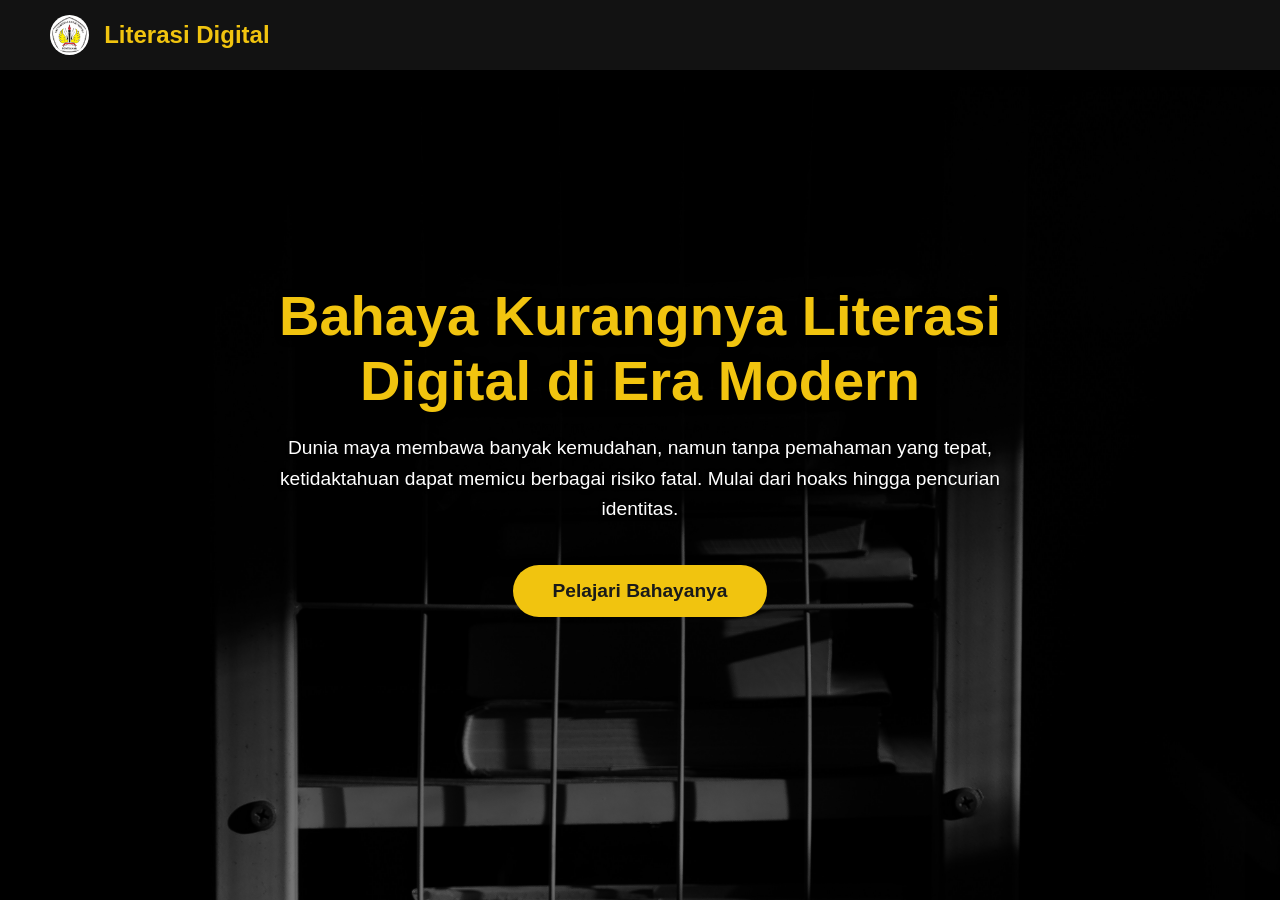
<file: index.html>
<!DOCTYPE html>
<html lang="id">
<head>
    <meta charset="UTF-8">
    <meta name="viewport" content="width=device-width, initial-scale=1.0">
    <link rel="icon" type="image/png" href="assets/Logo.png">
    <title>Literasi Digital</title>
    <link rel="stylesheet" href="style.css">
</head>
<body class="bg-page1">
    <nav>
        <div class="nav-brand">
            <img src="assets/Logo.png" alt="Logo UNTAN" class="logo">
            <span class="brand-text">Literasi Digital</span>
        </div>
    </nav>

    <main class="hero-section">
        <div class="overlay"></div>
        <div class="content hero-text">
            <h1>Bahaya Kurangnya Literasi Digital di Era Modern</h1>
            <p>Dunia maya membawa banyak kemudahan, namun tanpa pemahaman yang tepat, ketidaktahuan dapat memicu berbagai risiko fatal. Mulai dari hoaks hingga pencurian identitas.</p>
            <a href="isi.html" class="btn-primary">Pelajari Bahayanya</a>
        </div>
    </main>
</body>
</html>
</file>
<file: style.css>
/* Reset Dasar */
* {
    margin: 0;
    padding: 0;
    box-sizing: border-box;
    font-family: 'Segoe UI', Tahoma, Geneva, Verdana, sans-serif;
    scroll-behavior: smooth;
}

body {
    background-color: #1a1a1a;
    color: #ffffff;
    min-height: 100vh;
}

/* Backgrounds index */
.bg-page1 {
    background: url('assets/page1.jpg') no-repeat center center;
    background-size: cover;
    overflow: hidden;
}

.bg-page2 {
    background: url('assets/page2.jpg') no-repeat center center;
    background-size: cover;
    background-attachment: fixed; 
}

.overlay {
    position: absolute;
    top: 0; left: 0; width: 100%; height: 100%;
    background: rgba(0, 0, 0, 0.5);
    z-index: 1;
}
.dark-overlay {
    background: rgba(0, 0, 0, 0.85); 
}
.fixed-overlay {
    position: fixed; 
}

/* Navigasi Bar */
nav {
    position: fixed;
    top: 0;
    width: 100%;
    background-color: rgba(20, 20, 20, 0.95);
    padding: 15px 50px;
    display: flex;
    justify-content: space-between;
    align-items: center;
    z-index: 1000;
    box-shadow: 0 2px 10px rgba(0,0,0,0.5);
}

.nav-brand {
    display: flex;
    align-items: center;
    gap: 15px;
    font-size: 1.5rem;
    font-weight: bold;
    color: #f1c40f;
}

.logo {
    height: 40px;
    background-color: white; 
    border-radius: 50%;
    padding: 2px;
}

.nav-links {
    list-style: none;
    display: flex;
    gap: 20px;
}

.nav-links li a {
    color: #ffffff;
    text-decoration: none;
    font-weight: 500;
    transition: color 0.3s;
}

.nav-links li a:hover {
    color: #f1c40f;
}

.hero-section {
    height: 100vh;
    display: flex;
    justify-content: center;
    align-items: center;
    text-align: center;
    position: relative;
    padding: 20px;
}

.hero-text {
    position: relative;
    z-index: 2;
    max-width: 800px;
}

.hero-text h1 {
    font-size: 3.5rem;
    margin-bottom: 20px;
    color: #f1c40f;
    text-shadow: 2px 2px 8px rgba(0,0,0,0.9);
}

.hero-text p {
    font-size: 1.2rem;
    line-height: 1.6;
    margin-bottom: 40px;
    text-shadow: 1px 1px 4px rgba(0,0,0,0.8);
}

.btn-primary {
    display: inline-block;
    background-color: #f1c40f;
    color: #1a1a1a;
    padding: 15px 40px;
    border-radius: 50px;
    text-decoration: none;
    font-size: 1.2rem;
    font-weight: bold;
    transition: transform 0.3s, background-color 0.3s;
}

.btn-primary:hover {
    background-color: #d4ac0d;
    transform: scale(1.05);
}

.content-wrapper {
    position: relative;
    z-index: 2; 
    padding-top: 100px; 
    display: flex;
    flex-direction: column;
    align-items: center;
}

.content-section {
    width: 100%;
    max-width: 1000px;
    padding: 40px 20px;
    text-align: center;
}

.info-box, .chart-box {
    background: rgba(30, 30, 30, 0.7);
    border: 1px solid rgba(255, 255, 255, 0.1);
    border-radius: 15px;
    padding: 40px;
    margin-bottom: 40px;
    backdrop-filter: blur(8px); /* Efek kaca kekinian */
}

.info-box h2, .chart-box h3 {
    font-size: 2.2rem;
    color: #f1c40f;
    margin-bottom: 25px;
}

.text-content p {
    font-size: 1.1rem;
    line-height: 1.8;
    margin-bottom: 15px;
    text-align: justify;
    color: #e0e0e0;
}

/* Chart Container */
.chart-container {
    max-width: 500px;
    margin: 30px auto 0;
    background: rgba(0, 0, 0, 0.3);
    padding: 20px;
    border-radius: 10px;
}

.note {
    margin-top: 15px;
    font-size: 0.9rem;
    color: #aaa;
}

/* Tentang Kami */
.about-section h2 {
    font-size: 2.5rem;
    color: #f1c40f;
    margin-bottom: 10px;
}

.team-container {
    display: flex;
    justify-content: center;
    gap: 25px;
    margin: 40px 0;
    flex-wrap: wrap;
}

.team-card {
    background: rgba(50, 50, 50, 0.8);
    backdrop-filter: blur(5px);
    padding: 25px;
    border-radius: 10px;
    width: 280px;
    box-shadow: 0 4px 15px rgba(0,0,0,0.5);
    border-top: 4px solid #f1c40f;
    transition: transform 0.3s;
}

.team-card:hover {
    transform: translateY(-10px);
}

.team-card h3 {
    margin-bottom: 10px;
    color: #fff;
}

.team-card p {
    color: #ccc;
}

/* Customer Service Button */
.cs-section {
    margin-top: 60px;
    padding-top: 40px;
    border-top: 1px solid rgba(255, 255, 255, 0.2);
}

.cs-section h2 {
    font-size: 2rem;
    margin-bottom: 10px;
}

.cs-section p {
    margin-bottom: 25px;
    color: #ccc;
}

.btn-wa {
    display: inline-block;
    background-color: #25D366;
    color: white;
    padding: 15px 35px;
    border-radius: 50px;
    text-decoration: none;
    font-weight: bold;
    font-size: 1.1rem;
    transition: background-color 0.3s, transform 0.2s;
    box-shadow: 0 4px 10px rgba(37, 211, 102, 0.4);
}

.btn-wa:hover {
    background-color: #1ebe57;
    transform: translateY(-3px);
}

footer {
    padding: 20px;
    text-align: center;
    color: #777;
    font-size: 0.9rem;
    margin-top: 20px;
    border-top: 1px solid rgba(255,255,255,0.1);
    width: 100%;
}

/* ===== RESPONSIVE MEDIA QUERIES (Mobile & Tablet) ===== */
@media screen and (max-width: 768px) {
    /* Navbar HP */
    nav {
        padding: 15px 20px;
        flex-direction: column; /* Tumpuk menu di bawah logo */
        gap: 15px;
    }
    
    .nav-brand {
        font-size: 1.2rem;
    }
    
    .nav-links {
        gap: 15px;
        font-size: 0.9rem;
    }

    /* Ukuran Teks Halaman 1 */
    .hero-text h1 {
        font-size: 2.2rem;
    }
    .hero-text p {
        font-size: 1rem;
    }

    /* Padding Halaman 2 menyesuaikan tinggi navbar di HP */
    .content-wrapper {
        padding-top: 130px; 
    }

    .info-box, .chart-box {
        padding: 25px;
    }

    .info-box h2, .chart-box h3 {
        font-size: 1.6rem;
    }

    .text-content p {
        font-size: 1rem;
        text-align: left; /* Lebih rapi di layar kecil */
    }

    /* Team Card full lebar di HP */
    .team-card {
        width: 100%;
        max-width: 350px;
    }

    .bg-page1 {
        overflow-y: auto; /* Izinkan scroll jika layar HP terlalu pendek */
    }
}

.text-content ul, .text-content ol {
    margin-left: 25px;
    margin-bottom: 15px;
    color: #e0e0e0;
    text-align: left;
    line-height: 1.8;
}

.text-content ul li, .text-content ol li {
    margin-bottom: 10px;
    font-size: 1.1rem;
}

.text-content ol ul {
    margin-top: 5px;
    margin-bottom: 15px;
    list-style-type: disc;
}

.text-content ol ul li {
    font-size: 1rem;
    margin-bottom: 5px;
}
</file>
